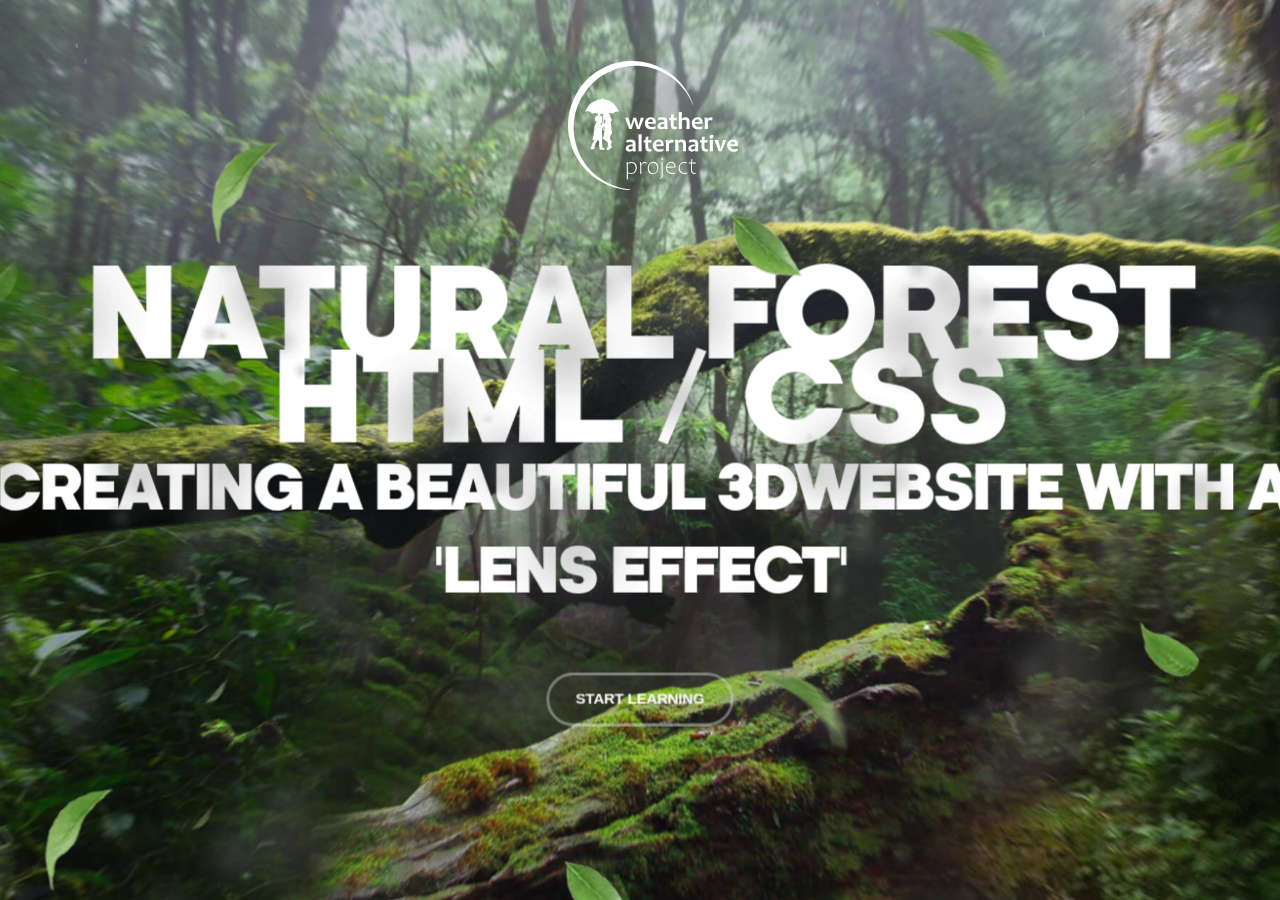
<file: index.html>
<!DOCTYPE html>
<html lang="en">
  <head>
    <meta charset="UTF-8" />
    <meta name="viewport" content="width=device-width, initial-scale=1.0" />
    <title>paralax-3d</title>
    <link rel="stylesheet" href="css/main.css" />
    <script src="js/app.js" defer></script>
    <script src="libs/rain.js" defer></script>
  </head>
  <body>
    <div class="logo" style="background-image: url(img/logo.svg)"></div>
    <section class="layers">
      <div class="layers__container">
        <div
          class="layers__item layer-1"
          style="background-image: url(img/layer-1.jpg)"
        ></div>
        <div
          class="layers__item layer-2"
          style="background-image: url(img/layer-2.png)"
        ></div>
        <div class="layers__item layer-3">
          <div class="hero-content">
            <h1>Natural Forest <span>HTML / CSS</span></h1>
            <div class="hero-content-p">
              Creating a beautiful 3Dwebsite with a 'lens effect'
            </div>
            <button class="button-start">Start learning</button>
          </div>
        </div>
        <div class="layers__item layer-4">
          <canvas class="rain"></canvas>
        </div>
        <div
          class="layers__item layer-5"
          style="background-image: url(img/layer-5.png)"
        ></div>
        <div
          class="layers__item layer-6"
          style="background-image: url(img/layer-6.png)"
        ></div>
      </div>
    </section>
  </body>
</html>
</file>
<file: css/main.css>
* {
	margin: 0;
	padding: 0;
	box-sizing: border-box;
}
:root {
	--index: calc(1vw + 1vh);
	--transition: 1.5s cubic-bezier(.05, .5, 0, 1);
}
@font-face {
	font-family: kamerik-3d;
	src: url(../fonts/kamerik205-heavy.woff2);
	font-weight: 900;
}
@font-face {
	font-family: merriweather-italic-3d;
	src: url(../fonts/merriweather-regular-italic.woff2);
}
body {
	background-color: #000;
	color: #fff;
	font-family: kamerik-3d;
}
.logo {
	--logo-size: calc(var(--index) * 7.8);
	width: var(--logo-size);
	height: var(--logo-size);
	background-repeat: no-repeat;
	position: absolute;
	left: calc(51% - calc(var(--logo-size) / 2));
	top: calc(var(--index) * 2.8);
	z-index: 1;
}
.layers {
	perspective: 1000px;
	overflow: hidden;
}
.layers__container {
	height: 100vh;
	min-height: 500px;
	transform-style: preserve-3d;
	transform: rotateX(var(--move-y)) rotateY(var(--move-x));
	will-change: transform;
	transition: transform var(--transition);
}
.layers__item {
	position: absolute;
	inset: -5vw; 
	background-size: cover;
	background-position: center;
	display: flex;
	align-items: center;
	justify-content: center;
}
.layer-1 {
	transform: translateZ(-55px) scale(1.06);
}
.layer-2 {
	transform: translateZ(80px) scale(.88);
}
.layer-3 {
	transform: translateZ(180px) scale(.8);
}
.layer-4 {
	transform: translateZ(190px) scale(.9);
}
.layer-5 {
	transform: translateZ(300px) scale(.9);
}
.layer-6 {
	transform: translateZ(380px);
}
.hero-content {
	font-size: calc(var(--index) * 2.9);
	text-align: center;
	text-transform: uppercase;
	letter-spacing: calc(var(--index) * -.15);
	line-height: 1.35em;
	margin-top: calc(var(--index) * 5.5);
}
.hero-content span {
	display: block;
}
.hero-content__p {
	text-transform: none;
	font-family: merriweather-italic-3d;
	letter-spacing: normal;
	font-size: calc(var(--index) * .73);
	line-height: 3;
}
.button-start {
	font-family: Arial;
	font-weight: 600;
	text-transform: uppercase;
	font-size: calc(var(--index) * .71);
	letter-spacing: -.02vw;
	padding: calc(var(--index) * .7) calc(var(--index) * 1.25);
	background-color: transparent;
	color: #fff;
	border-radius: 10em;
	border: rgb(255 255 255 / .4) 3px solid;
	outline: none;
	cursor: pointer;
	margin-top: calc(var(--index) * 2.5);
}
.layer-4, .layer-5, .layer-6 {
	pointer-events: none;
}
</file>
